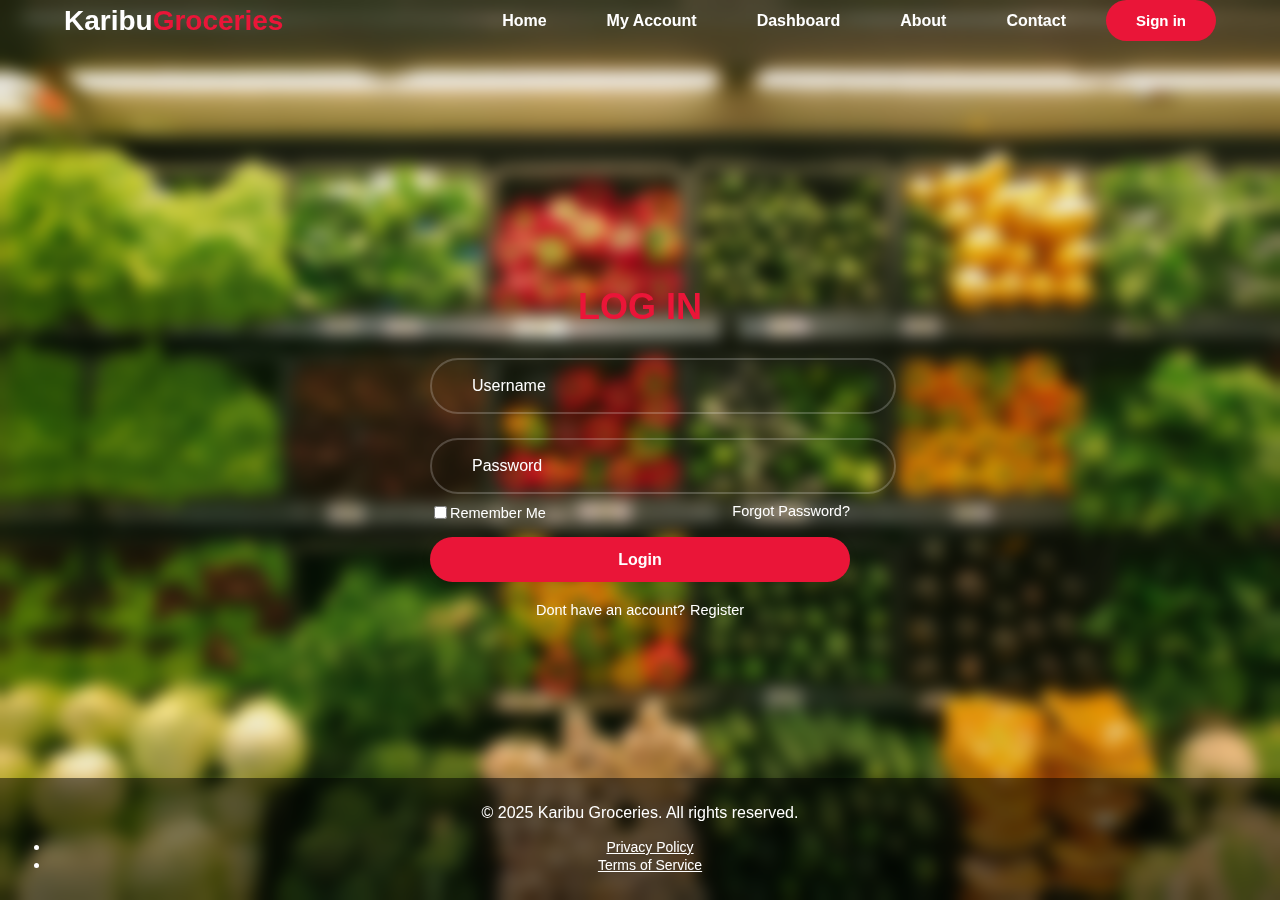
<file: index.html>
<!DOCTYPE html>
<html lang="en">
<head>
    <meta charset="UTF-8">
    <meta name="viewport" content="width=device-width, initial-scale=1.0">
    <link rel= "stylesheet" href= "https://maxst.icons8.com/vue-static/landings/line-awesome/line-awesome/1.3.0/css/line-awesome.min.css" >
    <link rel="stylesheet" href="index.css">
    <title> Login Form</title>
</head>
<body>
   <nav class="navbar">
     <div class="container-fluid">
        <a class="navbar-brand" href="#"> Karibu<span>Groceries</span></a>
          <div class="navbar-nav">
            <ul>
                 <li><a class="nav-link active" aria-current="page" href="index.html">Home</a> </li>
                 <li><a class="nav-link" href="#">My Account</a> </li>
                 <li><a class="nav-link" href="/dashboard.html">Dashboard</a></li>
                 <li><a class="nav-link" href="#">About</a></li>
                 <li><a class="nav-link" href="#">Contact</a></li>
             </ul>
             <button type="button"> Sign in</button>
                        
          </div>
            
      </div>
    </nav>
    
        <div class="Wrapper">
          <form action="" >
            <h1>LOG IN</h1>
            <div class="input-box">
              <input type="text" placeholder="Username" required>
              <i class="las la-user-circle"></i>
            </div>
            <div class="input-box">
              <input type="Password" placeholder="Password" required>
              <i class="las la-lock"></i>
            </div>
            <div class="remember-forgot">
              <label> <input type="checkbox"> Remember Me</label>
              <a href="/myaccount.html">Forgot Password?</a>
            </div>

              <button type="submit" class="btn">Login</button>
              <div class="register-link">
                <p> Dont have an account?</p> <a href="#">Register</a>
              </div>
          </form>
        </div>
      





  <footer>
    <p>&copy; 2025 Karibu Groceries. All rights reserved.</p>
    <nav>
        <ul>
            <li><a href="privacy_policy.html">Privacy Policy</a></li>
            <li><a href="terms_of_service.html">Terms of Service</a></li>
        </ul>
    </nav>
 
  </footer>
</body>
</html>
</file>
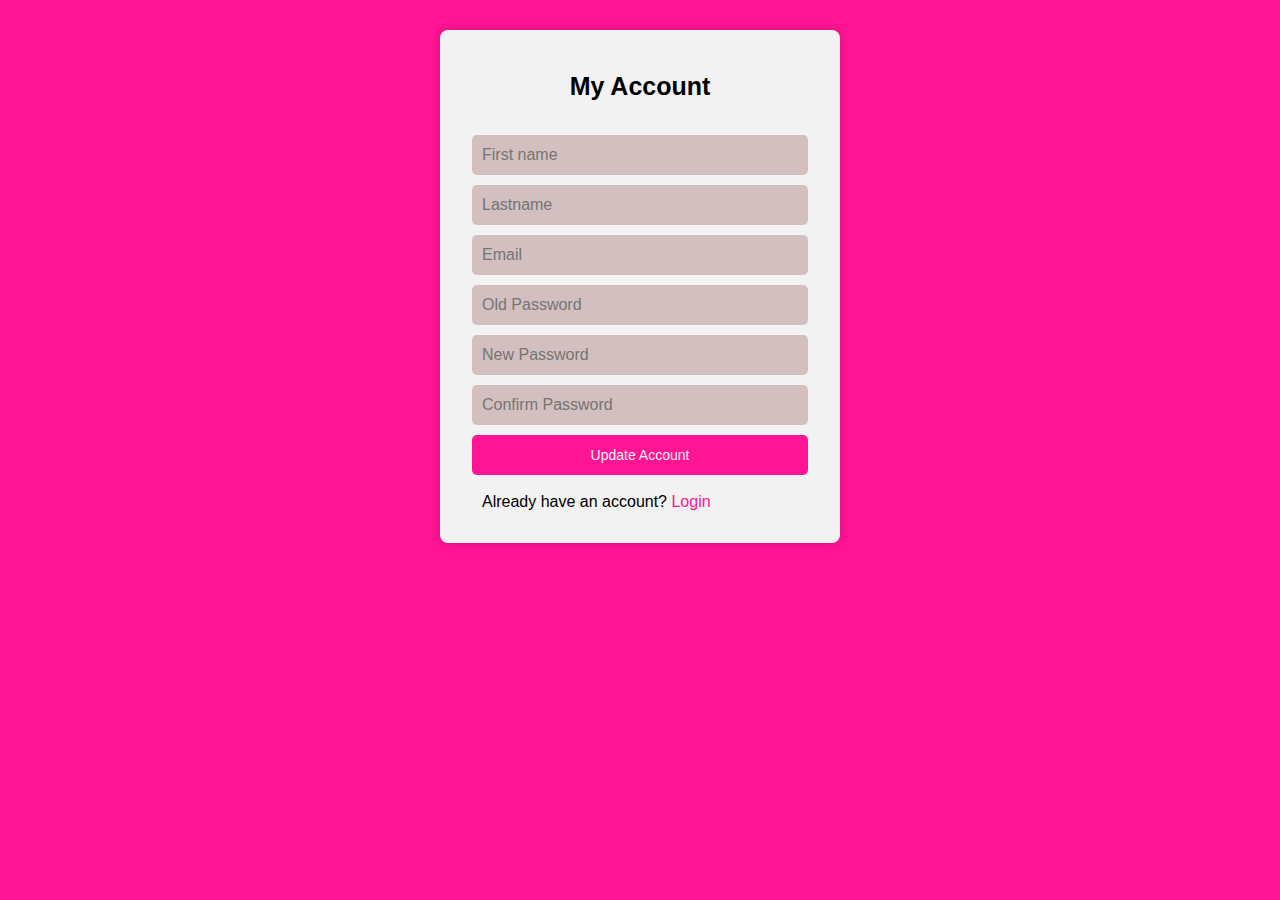
<file: Myaccount.html>
<!DOCTYPE html>
<html lang="en">
<head>
    <meta charset="UTF-8">
    <meta name="viewport" content="width=device-width, initial-scale=1.0">
    <title>Accounts page</title>
</head>
    <style>
        * {
            margin: 0;
            padding: 0;
            box-sizing: border-box;
            font-family: 'Arial', sans-serif;
            font-size: 16px;
            margin-top: 10px;
            
        }

        body {
            background: deeppink ;
            display: flex;
            justify-content: center;
            align-items: center;
        }

        .container {
            width: 100%;
            max-width: 400px;
            background-color: transparent;
            padding: 2rem;
            border-radius: 8px;
            box-shadow: 0 0 10px rgba(0, 0, 0, 0.2);
            background: #f2f2f2;
        }

        p{
            font-size: 25px;
            font-weight: bold;
            margin-bottom: 1.5rem;
            text-align: center;

        }

        input {
            width: 100%;
            height: 40px;
            margin-top: 10px;
            padding: 10px;
            outline: none;
            border: none;
            background-color: #d3bfbf;
            border-radius: 5px;
        }
        button {
            border: none;
            width: 100%;
            padding: 0.75rem;
            background-color: deeppink;
            color: #f2f2f2;
            cursor: pointer;
            border-radius: 5px;
            font-size: 0.875rem;
            font-weight: 500;
            justify-content: center;
            justify-items: center;

        }

        button:hover {
            background-color: crimson;
        }

        span {
            color: black;
            cursor: pointer;
            margin-left: 10px;
            display: inline;
        }

        a {
            color: deeppink;
            text-decoration: none;
        }

    </style>
<body>
   <div class="container">
    <p>My Account</p>
    <input type="text" placeholder="First name">
    <input type="text" placeholder="Lastname">
    <input type="text" placeholder="Email">
    <input type="password" placeholder="Old Password">
    <input type="password" placeholder="New Password">
    <input type="password" placeholder="Confirm Password"> <br>
    <button type="submit"> Update Account</button><br><br>

    <span> Already have an account? <a href="/index.html">Login</a></span>
   </div>

    
</body>
</html>
</file>
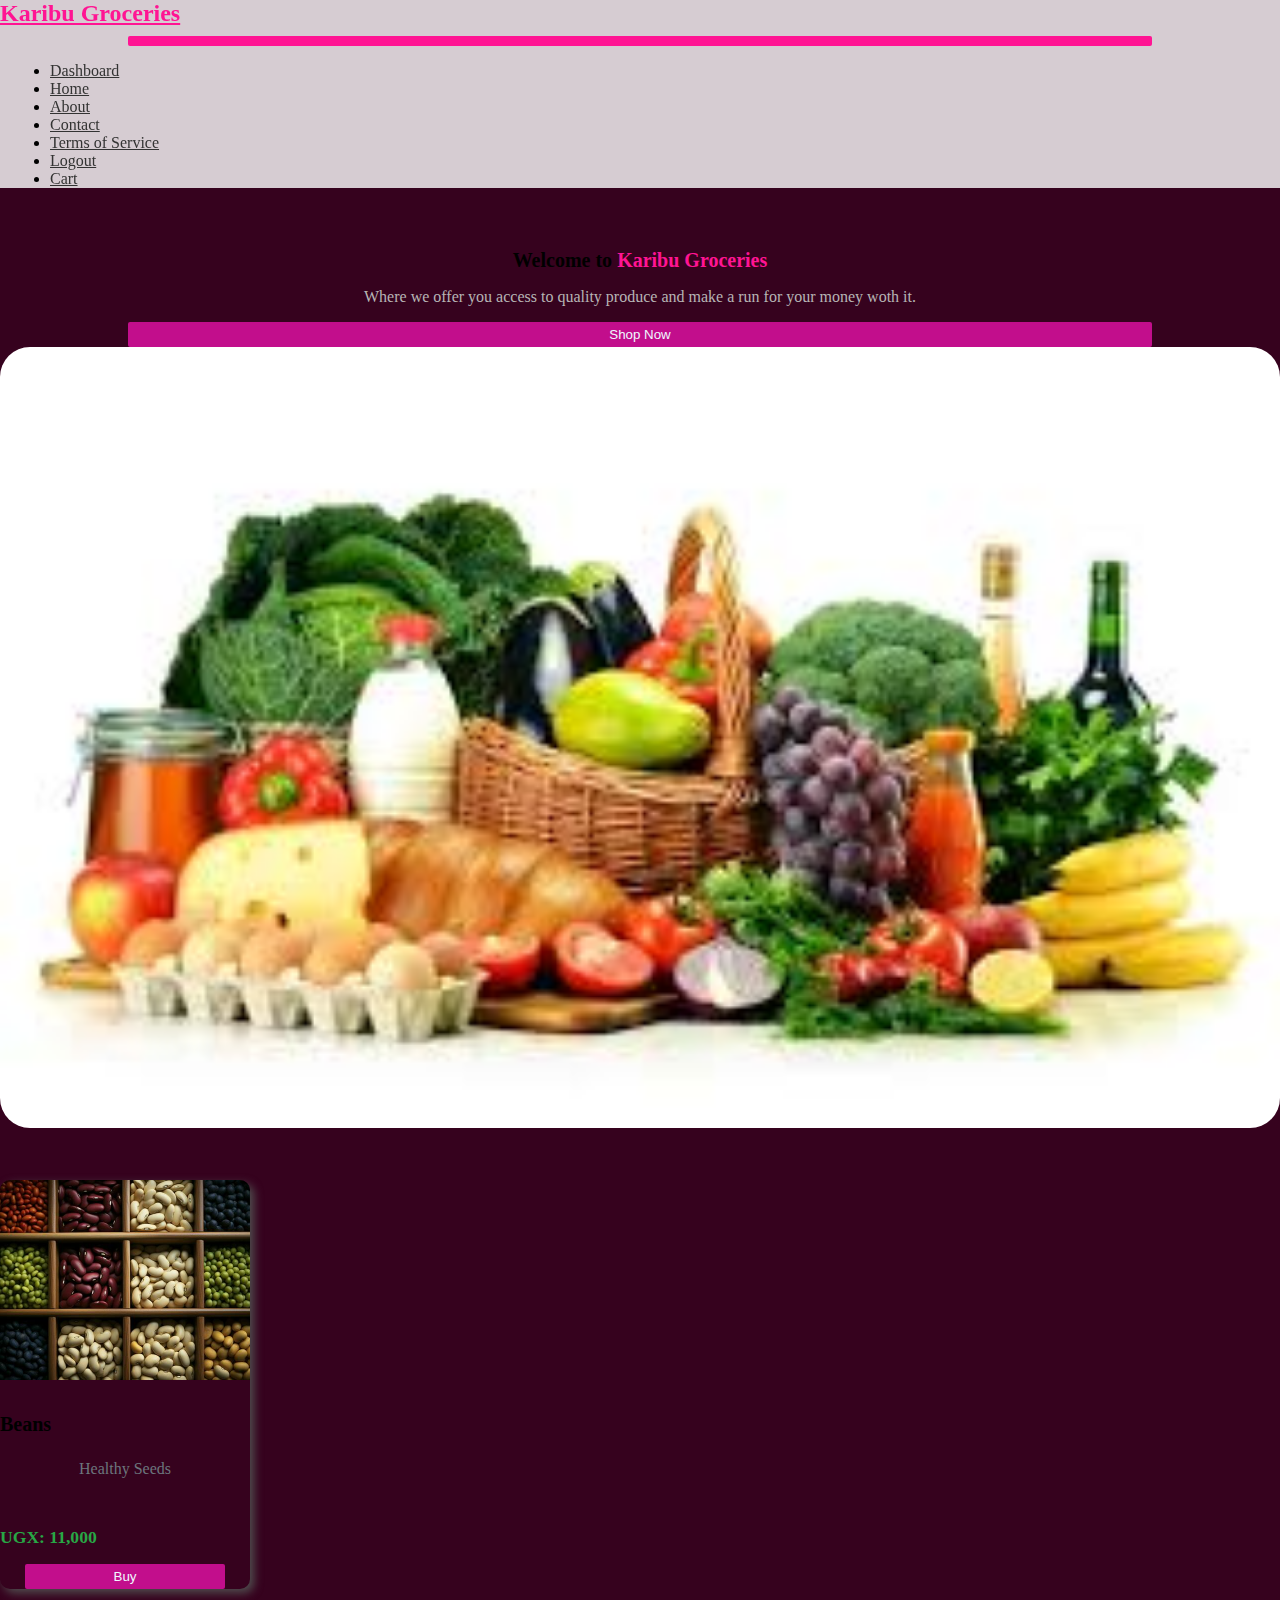
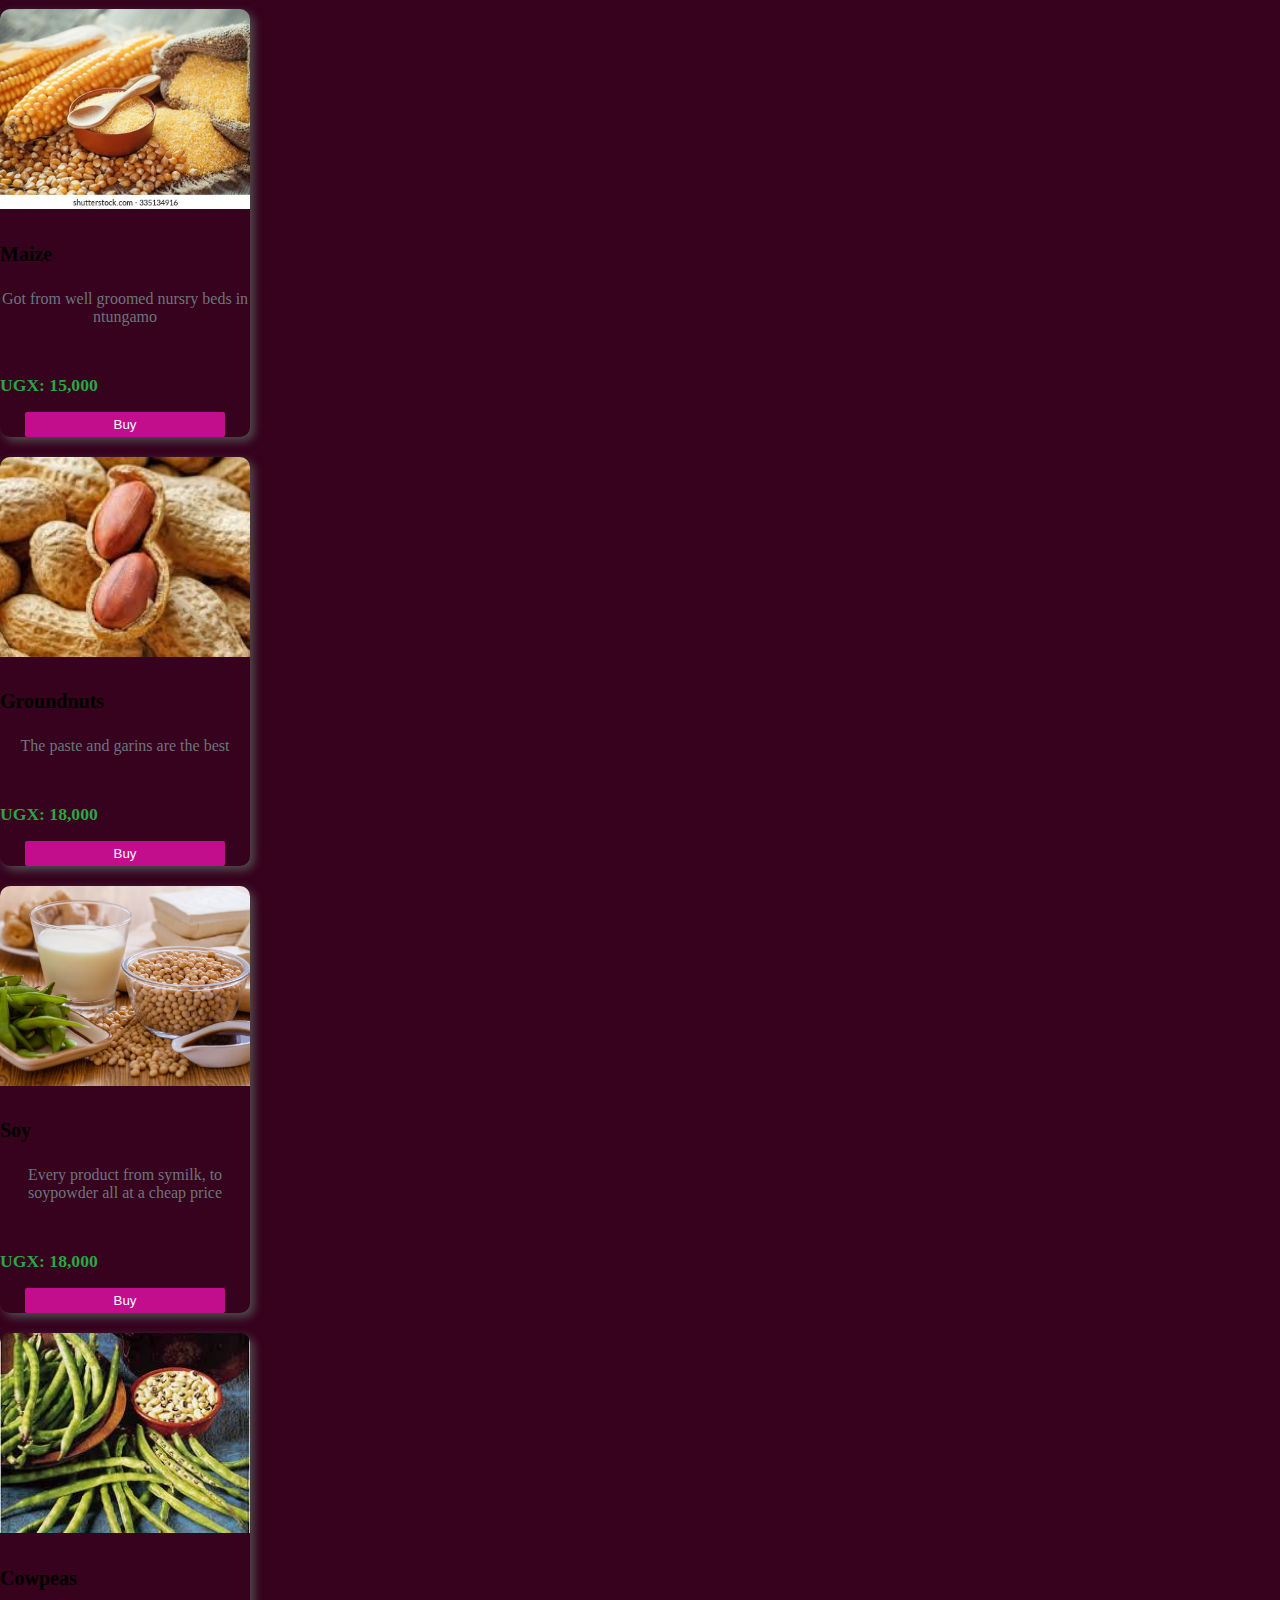
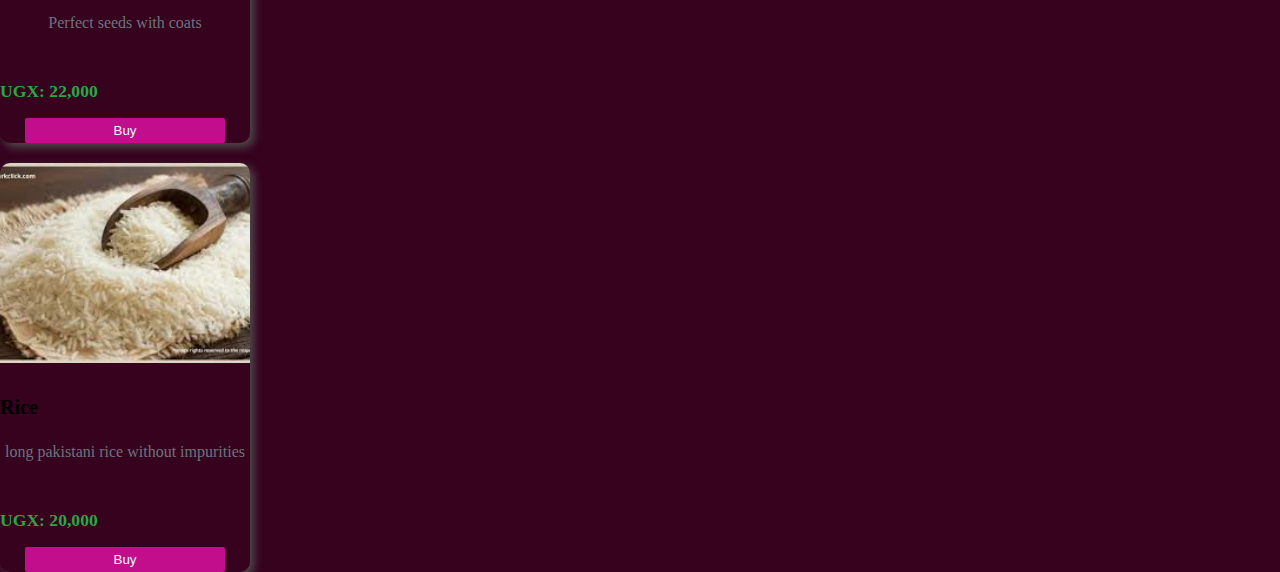
<file: Product.html>
<!DOCTYPE html>
    <html lang="en">
    <head>
        <meta charset="UTF-8">
        <meta name="viewport" content="width=device-width, initial-scale=1.0">
        <title>Products</title>
        <link href="https://cdn.jsdelivr.net/npm/bootstrap@5.0.2/dist/css/bootstrap.min.css" rel="stylesheet" integrity="sha384-EVSTQN3/azprG1Anm3QDgpJLIm9Nao0Yz1ztcQTwFspd3yD65VohhpuuCOmLASjC" crossorigin="anonymous">
        <link rel="preconnect" href="https://fonts.googleapis.com">
        <link rel="preconnect" href="https://fonts.gstatic.com" crossorigin>
        <link href="https://fonts.googleapis.com/css2?family=Ubuntu:ital,wght@0,300;0,400;0,500;0,700;1,300;1,400;1,500;1,700&display=swap" rel="stylesheet">
        <link rel= "stylesheet" href= "https://maxst.icons8.com/vue-static/landings/line-awesome/line-awesome/1.3.0/css/line-awesome.min.css" >
        <link rel="stylesheet" href="Product.css">
    </head>
    <body>

        <nav class="navbar navbar-expand-lg navbar-light">
            <div class="container-fluid">
                <a class="navbar-brand" href="#">Karibu Groceries</a>
                <button class="navbar-toggler" type="button" data-bs-toggle="collapse" data-bs-target="#navbarNav" aria-controls="navbarNav" aria-expanded="false" aria-label="Toggle navigation">
                    <span class="navbar-toggler-icon"></span>
                </button>
                <div class="collapse navbar-collapse" id="navbarNav">
                    <ul class="navbar-nav">
                        <li class="nav-item">
                            <a class="nav-link" href="dashboard.html"><span class="las la-arrow-left"></span> Dashboard</a>
                        </li>
                        <li class="nav-item">
                            <a class="nav-link" href="index.html"><span class="las la-home"></span> Home</a>
                        </li>
                        <li class="nav-item">
                            <a class="nav-link" href="about.html"><span class="las la-info"></span> About</a>
                        </li>
                        <li class="nav-item">
                            <a class="nav-link" href="contact.html"><span class="las la-envelope"></span> Contact</a>
                        </li>
                        <li class="nav-item">
                            <a class="nav-link" href="terms_of_service.html"><span class="las la-file-alt"></span> Terms of Service</a>
                        </li>
                        <li class="nav-item">
                            <a class="nav-link" href="logout.html"><span class="las la-sign-out-alt"></span> Logout</a>
                        </li>
                        <li class="nav-item">
                            <a class="nav-link" href="cart.html"><span class="las la-shopping-cart"></span> Cart</a>
                        </li>
                    </ul>
                </div>
            </div>
        </nav>


                     <div class=" container">
                    <div class="hero-section">
                        <div class="row align-items-center justify-content-between">
        
                            <div class="col-12 col-lg-6">
                                <h1 class="display-8 fw-bold"> <span class="text-primary">Welcome to </span> Karibu Groceries</h1>
                                <p class="lead pb-3">
                                   Where we offer you access to quality produce and make a run for your money woth it.
                                </p>
                                <button class="btn btn-primary px-5 py-3 d-inlline-block"> Shop Now</button>
                            </div>
        
                            <div class="col-12 col-lg-5">
                                <img src="Bg4.jpg" alt=" " class="img-fluid">
                            </div>
                             
                        </div>
                
                    </div>
                 </section>

                    <div class="row product-cards">

                         <div class="col-md-4 col-sm-6 mb-4">
                             <div class="card">
                                 <div class="products">
                                     <img src="bean.jpg" alt="Beans" width="100%">
                                 </div>
                                 
                                 <div class="card-body">
                                     <h5 class="card-title">Beans</h5>
                                     <p class="card-text">Healthy Seeds</p>
                                     <h6 class="card-subtitle mb-2">UGX: 11,000</h6>
                                     <button class="btn btn-primary">Buy</button>
                                 </div>
             
                             </div>
                         </div>
        
                        <div class="col-md-4 col-sm-6 mb-4">
        
                            <div class="card">
                                <div class="products">
                                    <img src="maize.jpg" alt="maize" width="100%">
                                </div>
            
                                <div class="card-body">
                                    <h5 class="card-title">Maize</h5>
                                    <p class="card-text">Got from well groomed nursry beds in ntungamo</p>
                                    <h6 class="card-subtitle mb-2">UGX: 15,000</h6>
                                    <button class="btn btn-primary">Buy</button>
                                </div>
            
                            </div>
                        </div>
        
                        <div class="col-md-4 col-sm-6 mb-4">
        
                            <div class="card">
                                <div class="products">
                                    <img src="gnuts.jpg" alt="Gnuts" width="100%">
                                </div>
                                <div class="card-body">
                                    <h5 class="card-title">Groundnuts</h5>
                                    <p class="card-text">The paste and garins are the best</p>
                                    <h6 class="card-subtitle mb-2">UGX: 18,000</h6>
                                    <button class="btn btn-primary">Buy</button>
                                </div>
                            </div>
                        </div>
        
                        <div class="col-md-4 col-sm-6 mb-4">
        
                            <div class="card">
                                <div class="products">
                                    <img src="soy.avif" alt="Soy" width="100%">
                                </div>
            
                                <div class="card-body">
                                    <h5 class="card-title">Soy</h5>
                                    <p class="card-text">Every product from symilk, to soypowder all at a cheap price</p>
                                    <h6 class="card-subtitle mb-2">UGX: 18,000</h6>
                                    <button class="btn btn-primary">Buy</button>
                                </div>
            
                            </div>
                        </div>
        
                        <div class="col-md-4 col-sm-6 mb-4">
        
                            <div class="card">
                                <div class="products">
                                    <img src="cow2.jpg" alt="Soy" width="100%">
                                </div>
            
                                <div class="card-body">
                                    <h5 class="card-title">Cowpeas</h5>
                                    <p class="card-text">Perfect seeds with coats</p>
                                    <h6 class="card-subtitle mb-2">UGX: 22,000</h6>
                                    <button class="btn btn-primary">Buy</button>
                                </div>
            
                            </div>
                     </div>

                     <div class="col-md-4 col-sm-6 mb-4">
        
                        <div class="card">
                            <div class="products">
                                <img src="rice.jpg" alt="Soy" width="100%">
                            </div>
        
                            <div class="card-body">
                                <h5 class="card-title">Rice</h5>
                                <p class="card-text">long pakistani rice without impurities</p>
                                <h6 class="card-subtitle mb-2">UGX: 20,000</h6>
                                <button class="btn btn-primary">Buy</button>
                            </div>
        
                        </div>
                 </div>

                </div>
                
            </div>

        </div>
        <script src="https://cdn.jsdelivr.net/npm/bootstrap@5.0.2/dist/js/bootstrap.bundle.min.js" integrity="sha384-MrcW6ZMFYlzcLA8Nl+NtUVF0sA7MsXsP1UyJoMp4YLEuNSfAP+JcXn/tWtIaxVXM" crossorigin="anonymous"></script> 
    </body>
    </html>
</file>
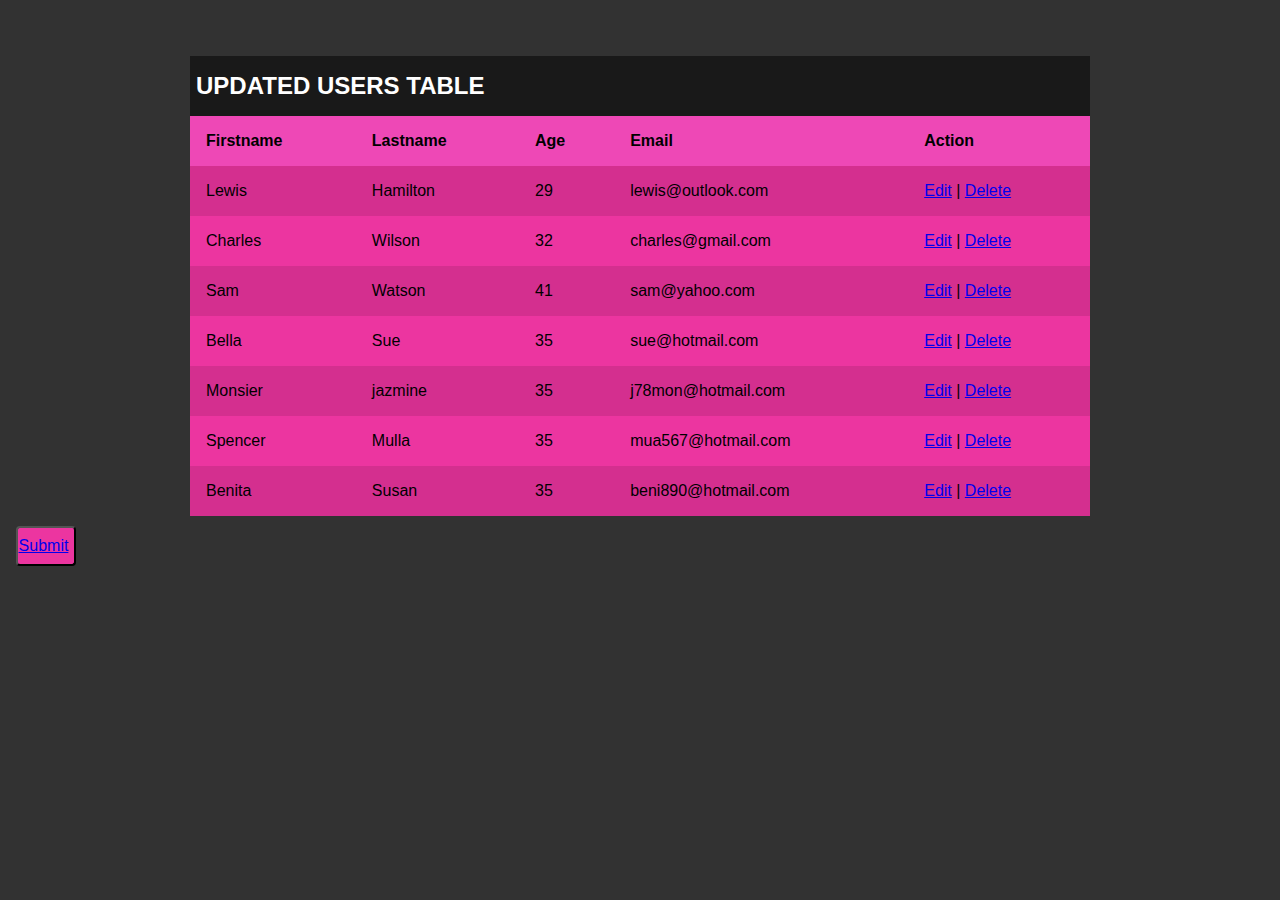
<file: User.html>
<!DOCTYPE html>
<html lang="en">
<head>
    <meta charset="UTF-8">
    <meta name="viewport" content="width=, initial-scale=1.0">
    <title>Users page</title>
</head>
<body>
    
   <!-- index.html -->
<!DOCTYPE html>
<html>

<head>
    <style>
        * {
            margin: 0;
            padding: 0;
            box-sizing: border-box;
            font-family: 'Arial', sans-serif;
            font-size: 16px;
            margin-top: 10px;
            
        }

        body {
            background: #323232;
            font-family: Arial, sans-serif;
            padding: 1rem;
        }
       .wrapper {
        width: min(900px, 100% - 3rem);
        margin-inline: auto;
       }

        table {
          width: 100%;
          border-collapse: collapse;
          background: #ec35a0;
        }


        caption,
        th,
        td {
            padding: 1rem;
           
        }
        caption,
        th
         {
             text-align: left;
        }

        caption{
            background: hsl(0 0%  0% / 0.5);
            font-size: 1.5rem;
            font-weight: 700;
            text-transform: uppercase;
            color: #fff; 
        }

        th {
            background: hsla(315, 83%, 65%, 0.5);
        }

        tr:nth-of-type(2n) {
            background: hsl( 0 0% 0% / 0.1 );
        }

        table#t01 {
            width: 100%;   
        }
        
         .table-container {
            max-width: 100%;
            overflow-x: auto;
         }

    </style>

</head>

<body>
    <main>
        <div class="wrapper">

            <table id="t01">

              <caption style="padding-left: 6px;"> Updated Users Table</caption>

                <tr>
                    <th>Firstname</th>
                    <th>Lastname</th>
                    <th>Age</th>
                    <th>Email</th>
                    <th>Action</th>

                </tr>
                <tr>
                    <td data-cell="firstname">Lewis</td>
                    <td data-cell="lastname">Hamilton</td>
                    <td data-cell="age">29</td>
                    <td data-cell="email">lewis@outlook.com</td>
                    <td data-cell="action">
                        <a href="#">Edit</a> | <a href="#">Delete</a>
                    </td>

                </tr>
                <tr>
                    <td data-cell="firstname">Charles</td>
                    <td data-cell="lastname">Wilson</td>
                    <td data-cell="age">32</td>
                    <td data-cell="email">charles@gmail.com</td>
                    <td data-cell="action">
                        <a href="#">Edit</a> | <a href="#">Delete</a>
                    </td>
                </tr>
                <tr>
                    <td data-cell="firstname">Sam</td>
                    <td data-cell="lastname">Watson</td>
                    <td data-cell="age">41</td>
                    <td data-cell="email">sam@yahoo.com</td>
                    <td data-cell="action">
                        <a href="#">Edit</a> | <a href="#">Delete</a>
                    </td>
                
                </tr>

                <tr>
                    <td data-cell="firstname">Bella</td>
                    <td data-cell="lastname">Sue</td>
                    <td data-cell="age">35</td>
                    <td data-cell="email">sue@hotmail.com</td>
                    <td data-cell="action">
                        <a href="#">Edit</a> | <a href="#">Delete</a>
                    </td>
                </tr>

                <tr>
                    <td data-cell="firstname">Monsier</td>
                    <td data-cell="lastname">jazmine</td>
                    <td data-cell="age">35</td>
                    <td data-cell="email">j78mon@hotmail.com</td>
                    <td data-cell="action">
                        <a href="#">Edit</a> | <a href="#">Delete</a>
                    </td>
                </tr>

                <tr>
                    <td data-cell="firstname">Spencer</td>
                    <td data-cell="lastname">Mulla</td>
                    <td data-cell="age">35</td>
                    <td data-cell="email">mua567@hotmail.com</td>
                    <td data-cell="action">
                        <a href="#">Edit</a> | <a href="#">Delete</a>
                    </td>
                </tr>

                <tr>
                    <td data-cell="firstname">Benita</td>
                    <td data-cell="lastname">Susan</td>
                    <td data-cell="age">35</td>
                    <td data-cell="email">beni890@hotmail.com</td>
                    <td data-cell="action">
                        <a href="#">Edit</a> | <a href="#">Delete</a>
                    </td>
                </tr>

            </table>

        </div>

      <button type="submit" style="background: #ec35a0; border-radius: 4px; width: 60px; height: 40px; padding-right: 5px;" ><a href="/dashboard.html">Submit </a></button>

    </main>
</body>

</html>


</body>
</html>
</file>
<file: index.css>
body{
    background-image: url(bg9.jpg);
    backdrop-filter: blur(8px); 
    background-repeat: no-repeat;
    background-size: cover;
    background-attachment: fixed;
    font-family: 'Josefin Sans', sans-serif; 
    margin: 0;
    padding: 0;
    min-height: 100vh;
    display: flex;
    flex-direction: column;
}



.navbar{
    height: 80%;
    width: 100%;
    position: sticky;
    top: 0;
    left: 0;
    z-index: 1000;
}

.container-fluid {
   display: flex;
   justify-content: space-between;
   align-items: center;
   height: 100%;
   padding: 0 5%;
}


.navbar-brand {
   font-size: 28px;
   text-decoration: none;
   font-weight: 700;
}

.navbar-nav {
   display: flex;
   align-items: center;
}

.navbar-nav ul {
    list-style-type: none;
    display: flex;
    margin: 0;
    padding: 0;
 }

 .navbar-nav ul li{
    margin-right: 20px;
 }
 
 .navbar-nav ul li a:last-child {
      margin-right: 0; 
 }

 .navbar a {
    color: white;
    font-size: 28px;
 }
 
 .navbar a:hover {
    color: #ea1538;
    transition: .3s;
 }

.navbar-nav ul li a {
    text-decoration: none;
    color: white;
    font-weight: bold ;
    font-size: 16px;
 
}

nav ul li a:hover{
    color: #ea1538;
    transition: .3s;
}

.Wrapper {
   width: 420px;
   background: transparent ;
   color: white;
   position: absolute;
   top: 50%;
   left: 50%;
    transform: translate(-50%, -50%);
    padding: 30px 40px;
    border-radius: 12px;

}

.Wrapper h1 {
   font-size: 36px;
   text-align: center;
   color: #ea1538;
   font-weight: 600;
}

.Wrapper .input-box{
   position: relative;
   width: 100%;
   height: 50px;
   margin: 30px 0 ;
}

.input-box input{
   width: 100%;
   height: 100%;
   background: transparent;
   border: none ;
   outline: none;
   border: 2px solid rgba(255, 255, 255, .2);
   border-radius: 40px;
   font-size: 16px ;
   color: white;
   padding-left: 40px;
}

.input-box input::placeholder {
    color: white;
}

.input-box i {
   position: absolute;
   right: 20px;
   top: 30%;
   transform: translate(-50%);
   font-size: 20px;
}

.Wrapper .remember-forgot {
   display: flex;
   justify-content: space-between;
   font-size: 14.5px;
   margin: -15px 0 15px;
}

.remember-forgot label {
   display: flex;
   align-items: center;
}

.remember-forgot label input {
   accent-color: #fff;
   margin-right: 3px;
}

.remember-forgot a {
    color: white;
    text-decoration: none;
}

.remember-forgot a:hover{
   text-decoration: underline;

}

.Wrapper .btn{
   width: 100%;
   height: 45px;
   background: #ea1538;
   border: none;
   outline: none;
   border-radius: 40px;
   box-shadow: 0 0 10px rgba(0, 0, 0, .1);
   cursor: pointer;
   font-size: 16px;
   font-weight: 600;
}

 .register-link{
   font-size: 14.5px;
   text-align: center;
   margin: 20px;
   display: flex;
   justify-content: center;
   align-items: center;
}

.register-link p {
   margin: 0;
   margin-right: 5px;

}

.register-link a {
    color: #fff;
    text-decoration: none;
    font-weight: 100;
}

.register-link a:hover {
   text-decoration: underline;
}

 span{
    color: #ea1538;
    font-weight: bold;
 }
 span:hover {
    color: white;
    transition: .3s;
 }

 .navbar-nav ul li {
    list-style-type: none;
    display: inline-block;
    padding: 10px 20px ;
 }

 button {
    border: none;
    background: #ea1538;
    padding: 12px 30px;
    color: white;
    border-radius: 30px;
    font-weight: bold;
    font-size: 15px;
    transition: .4s;
 }

 button:hover {
   transform: scale(1.3);
   cursor: pointer;
   
 }

  

 
 footer {
    
    color: white;
    text-align: center;
    padding: 10px;
    background-color: rgba(0, 0, 0, 0.5);
   margin-top: auto;
 }
 footer a {
    color: white;
    text-decoration: underline;
    font-size: 14px;
    margin-right: 20px;
    display: inline;
 }
</file>
<file: Product.css>
.text-primary{
    color: black;
}


h1{
    color: deeppink;
}

.btn-primary{
    background-color: #c20e8c ;
    border: none;
}

.img-fluid {
    max-width: 100%;
    border-radius: 30px ;
    height: auto;
    
}

body{
    background: rgb(54, 2, 30);
    margin: 0;
    padding: 0;
    height: 100vh;
    
}

.navbar {
    box-shadow: #6c757d;
    background-color: rgba(255, 255, 255, 0.8) !important;
    backdrop-filter: blur(10px)
  
}

.navbar-brand {
    color: deeppink !important;
    font-weight: bold;
    font-size: 1.5rem;
}

.navbar-nav .nav-item {
    margin-left: 10px;
  }
  
  .navbar-nav .nav-link {
    color: #333 !important;
    font-weight: 500;
    transition: color 0.3s ease;
  }
  
  .navbar-nav .nav-link:hover {
    color: deeppink !important;
  }
  
  .navbar-nav .nav-link i {
    margin-right: 5px;
  }

.container {
    gap: 15px;
    display: fixed;
    justify-content: center;
    align-items: center;
    border: solid 2px #ccc;
    height: 100%;
    padding-top: 2rem;
    padding-bottom: 2rem;
    border: none;
   
}

.card {

    border-radius: 10px;
    box-shadow: 4px 4px 10px rgb(80, 79, 79);
    width: 250px;
    height: 100%;
    margin-bottom: 20px;
    display: flex;
    flex-direction: column;
  
   
}

.card:hover {
    transform: translateY(-5px);
}

.products {
    border-radius: 10px 10px 0 0;
    height: 200px;
    overflow: hidden;
}

.card-body {
    display: flex;
    grid-template-columns: repeat(5, 1fr);
    flex-direction:column;
    justify-content: space-between;
    height: calc(100% - 200px);

}

.card-title {
    font-size: 1.25rem;
    font-weight: bold;
    margin-bottom: 0.5rem;
}

.card-text {
    color: #6c757d;
    margin-bottom: 0.5rem;
   
}

.card-subtitle {
    font-size: 1.1rem;
    font-weight: bold;
    color: #28a745;
    margin-bottom: 1rem;
}

img {
    border-radius: 8px, 8px, 0px, 0px;
    width: 100%;
    height: 100%;
    object-fit: cover;

}

h1 {
    text-align: center;
    font-size: 20px;
}

p {
    text-align: center;
    color: rgb(182, 181, 181);
}

h2 {
    font-size:18px ;
    text-align: center;
}

button {
    color: aliceblue;
    cursor: pointer;
    border-radius: 2px;
    background: deeppink;
    padding: 5px;
    border: none;
    width: 80%;
    margin-left: 10%;
}

button:hover {
    background: rgb(rgb(255, 0, 234),);
}

.hero-section{ 
   margin-bottom: 3rem;

}

.product-cards {
    justify-content: center;
    gap: 20px;
    
}

.product-cards .col-md-4 {
    flex: 0 0 auyo;
    width: auto;
    max-width: 100%;
}

 
 @media (max-width: 768px) {
    .product-cards {
        flex-direction: center;
    }
}
</file>
